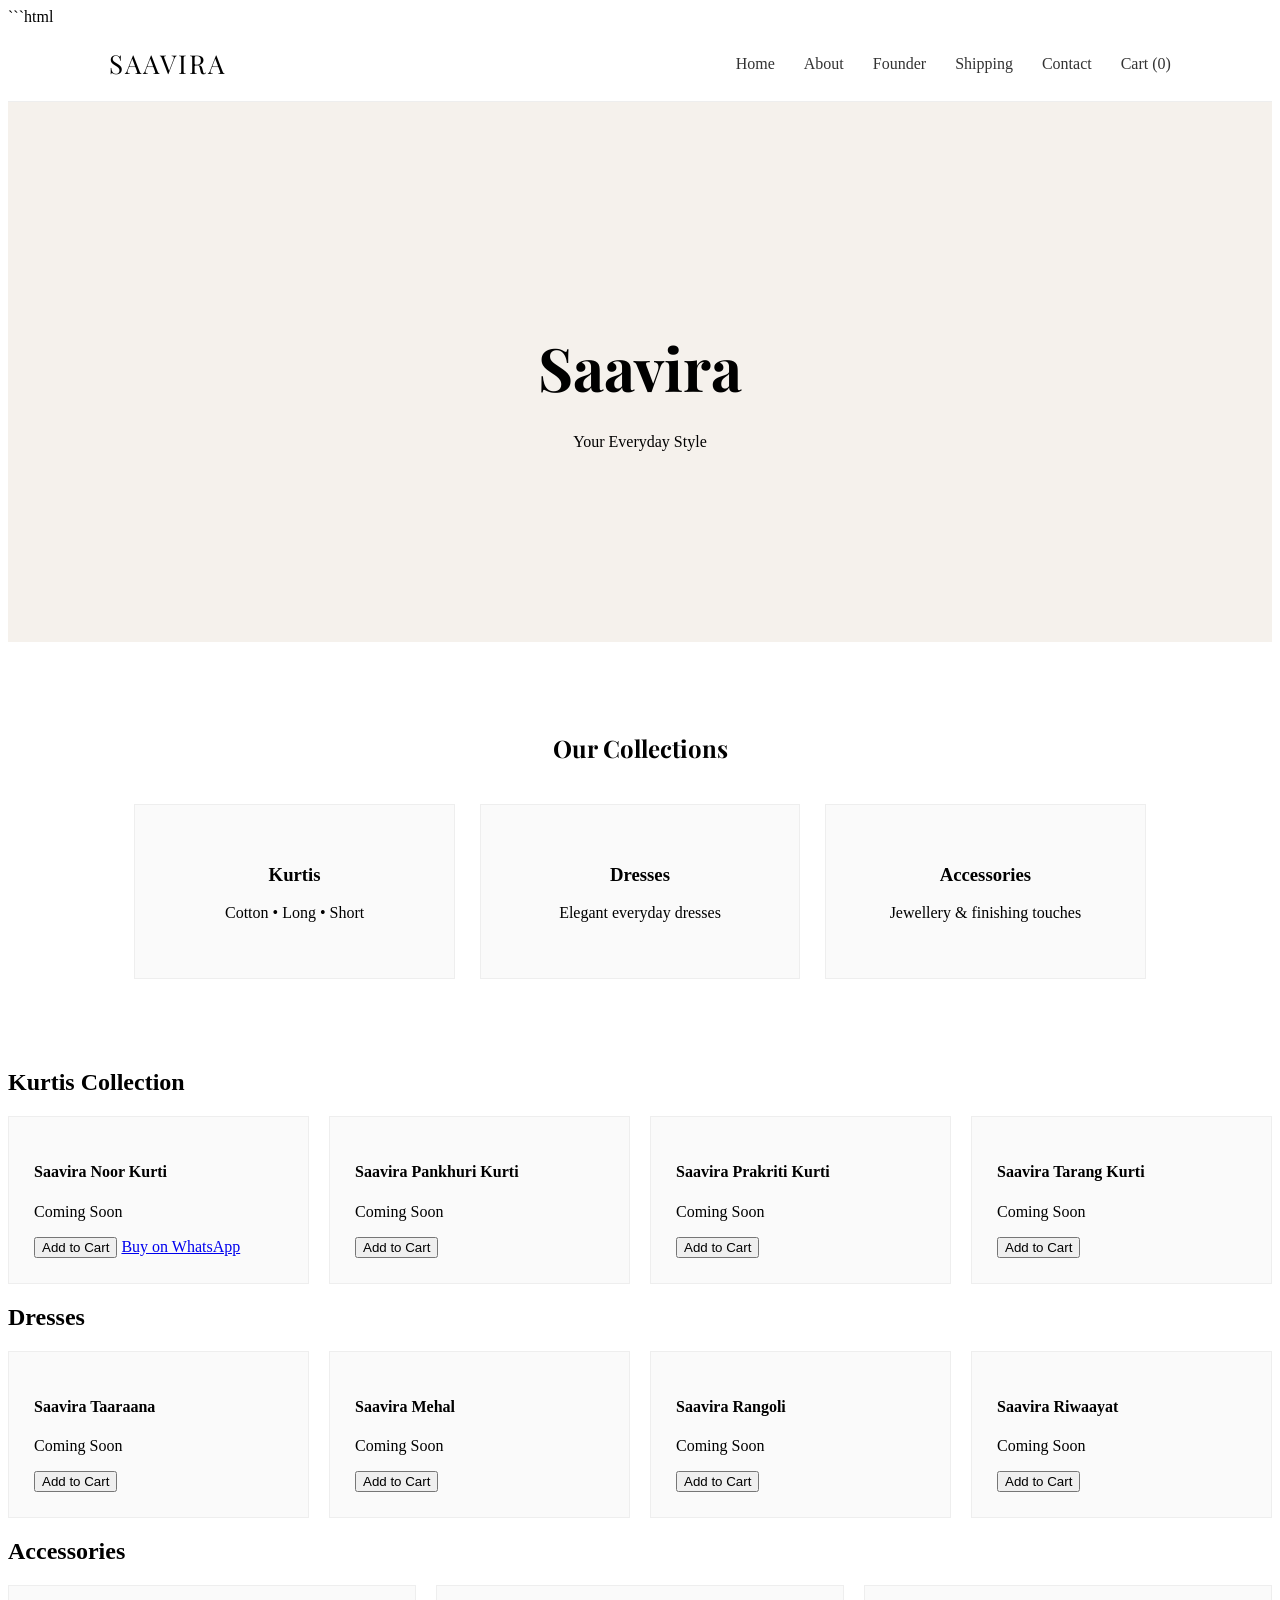
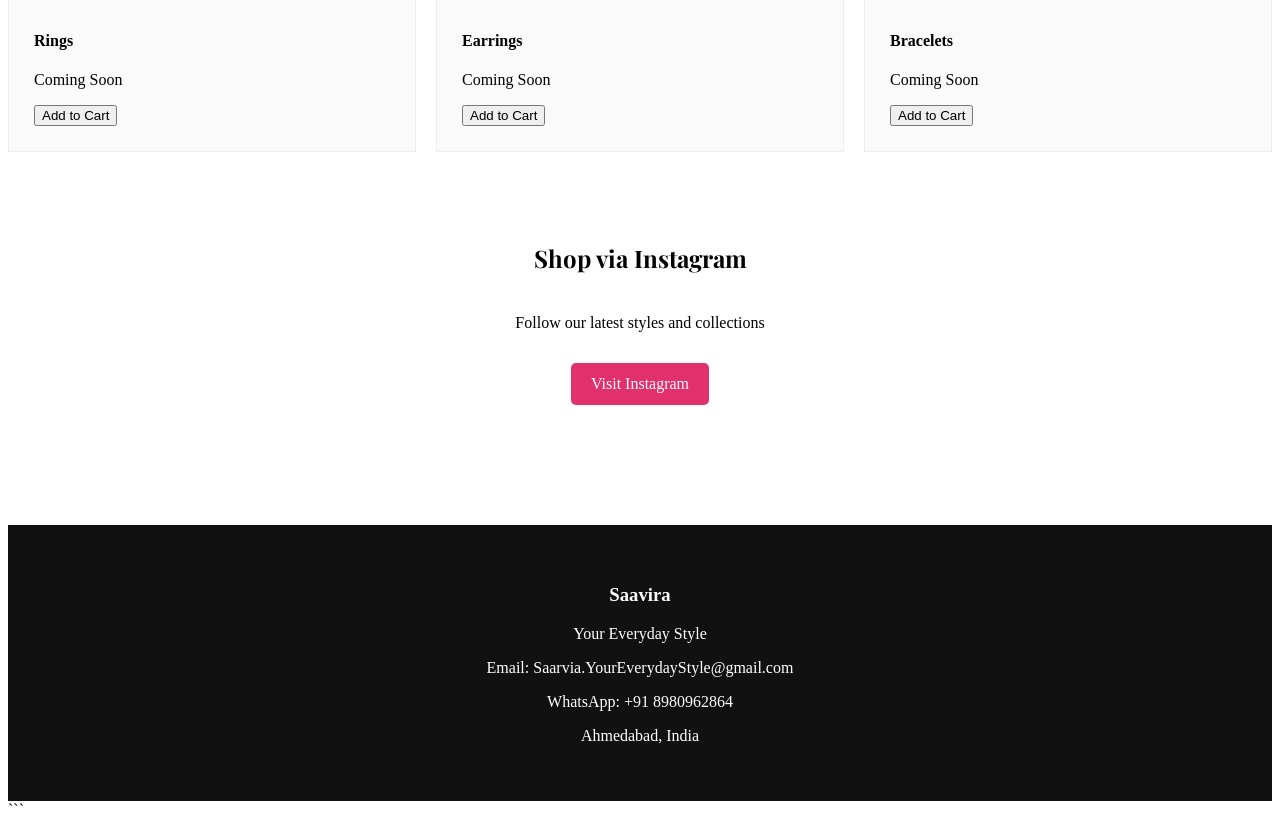
<file: index.html>
```html
<!DOCTYPE html>
<html lang="en">

<head>

<meta charset="UTF-8">
<meta name="viewport" content="width=device-width, initial-scale=1.0">

<title>Saavira | Your Everyday Style</title>

<link rel="stylesheet" href="style.css">

<link href="https://fonts.googleapis.com/css2?family=Playfair+Display:wght@500&family=Poppins:wght@300;400;500&display=swap" rel="stylesheet">

</head>

<body>

<header>

<div class="logo">SAAVIRA</div>

<nav>

<a href="#">Home</a>
<a href="about.html">About</a>
<a href="founder.html">Founder</a>
<a href="shipping.html">Shipping</a>
<a href="contact.html">Contact</a>

<a href="cart.html">
Cart (<span id="cart-count">0</span>)
</a>

</nav>

</header>



<section class="hero">

<h1>Saavira</h1>
<p>Your Everyday Style</p>

</section>



<section class="section">

<h2>Our Collections</h2>

<div class="grid">

<div class="card" onclick="showCategory('kurtis')">
<h3>Kurtis</h3>
<p>Cotton • Long • Short</p>
</div>

<div class="card" onclick="showCategory('dresses')">
<h3>Dresses</h3>
<p>Elegant everyday dresses</p>
</div>

<div class="card" onclick="showCategory('accessories')">
<h3>Accessories</h3>
<p>Jewellery & finishing touches</p>
</div>

</div>

</section>



<section id="kurtis" class="products-section">

<h2>Kurtis Collection</h2>

<div class="products">

<div class="product">
<h4>Saavira Noor Kurti</h4>
<p>Coming Soon</p>
<button onclick="addToCart('Saavira Noor Kurti')">Add to Cart</button>

<a class="buy-btn"
href="https://wa.me/918980962864?text=Hello%20I%20want%20to%20buy%20Saavira%20Noor%20Kurti"
target="_blank">Buy on WhatsApp</a>

</div>

<div class="product">
<h4>Saavira Pankhuri Kurti</h4>
<p>Coming Soon</p>
<button onclick="addToCart('Saavira Pankhuri Kurti')">Add to Cart</button>
</div>

<div class="product">
<h4>Saavira Prakriti Kurti</h4>
<p>Coming Soon</p>
<button onclick="addToCart('Saavira Prakriti Kurti')">Add to Cart</button>
</div>

<div class="product">
<h4>Saavira Tarang Kurti</h4>
<p>Coming Soon</p>
<button onclick="addToCart('Saavira Tarang Kurti')">Add to Cart</button>
</div>

</div>

</section>



<section id="dresses" class="products-section">

<h2>Dresses</h2>

<div class="products">

<div class="product">
<h4>Saavira Taaraana</h4>
<p>Coming Soon</p>
<button onclick="addToCart('Saavira Taaraana')">Add to Cart</button>
</div>

<div class="product">
<h4>Saavira Mehal</h4>
<p>Coming Soon</p>
<button onclick="addToCart('Saavira Mehal')">Add to Cart</button>
</div>

<div class="product">
<h4>Saavira Rangoli</h4>
<p>Coming Soon</p>
<button onclick="addToCart('Saavira Rangoli')">Add to Cart</button>
</div>

<div class="product">
<h4>Saavira Riwaayat</h4>
<p>Coming Soon</p>
<button onclick="addToCart('Saavira Riwaayat')">Add to Cart</button>
</div>

</div>

</section>



<section id="accessories" class="products-section">

<h2>Accessories</h2>

<div class="products">

<div class="product">
<h4>Rings</h4>
<p>Coming Soon</p>
<button onclick="addToCart('Rings')">Add to Cart</button>
</div>

<div class="product">
<h4>Earrings</h4>
<p>Coming Soon</p>
<button onclick="addToCart('Earrings')">Add to Cart</button>
</div>

<div class="product">
<h4>Bracelets</h4>
<p>Coming Soon</p>
<button onclick="addToCart('Bracelets')">Add to Cart</button>
</div>

</div>

</section>



<section class="section">

<h2>Shop via Instagram</h2>

<p>Follow our latest styles and collections</p>

<a class="insta-btn"
href="https://www.instagram.com/saavira_official?igsh=MXp5N2I1bXJtNW13"
target="_blank">

Visit Instagram

</a>

</section>



<footer>

<h3>Saavira</h3>

<p>Your Everyday Style</p>

<p>Email: Saarvia.YourEverydayStyle@gmail.com</p>

<p>WhatsApp: +91 8980962864</p>

<p>Ahmedabad, India</p>

</footer>



<script>

function showCategory(category){

let sections = document.querySelectorAll(".products-section");

sections.forEach(section => {
section.style.display = "none";
});

document.getElementById(category).style.display = "block";

window.scrollTo({
top: document.getElementById(category).offsetTop-50,
behavior:"smooth"
});

}



let cart = JSON.parse(localStorage.getItem("cart")) || [];

function addToCart(product){

cart.push(product);

localStorage.setItem("cart", JSON.stringify(cart));

updateCartCount();

alert(product + " added to cart");

}

function updateCartCount(){

let count = document.getElementById("cart-count");

if(count){

count.innerText = cart.length;

}

}

updateCartCount();

</script>

</body>
</html>
```
</file>
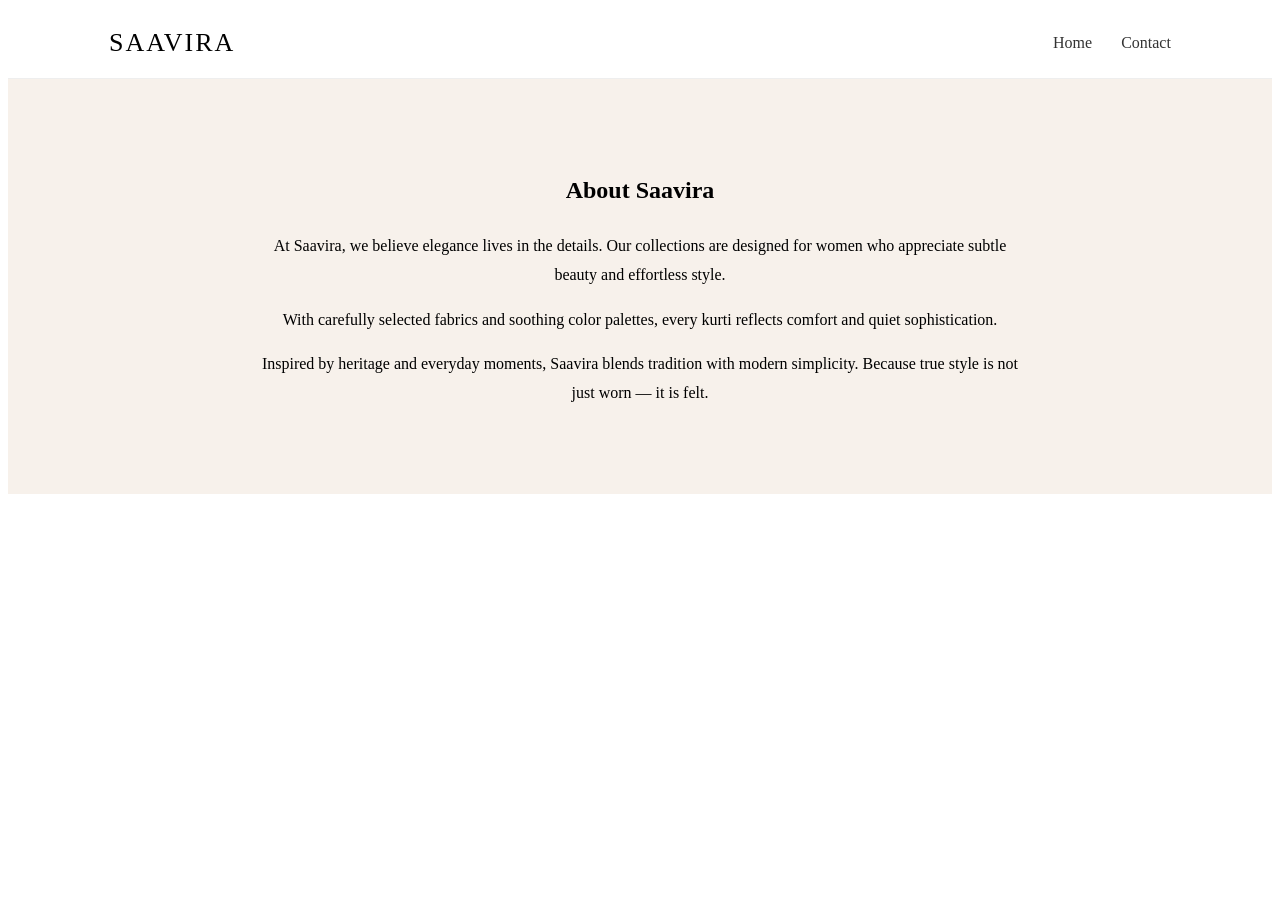
<file: about.html>
<!DOCTYPE html>
<html>

<head>
<title>About | Saavira</title>
<link rel="stylesheet" href="style.css">
</head>

<body>

<header>

<div class="logo">SAAVIRA</div>

<nav>
<a href="index.html">Home</a>
<a href="contact.html">Contact</a>
</nav>

</header>

<section class="about">

<h2>About Saavira</h2>

<p>
At Saavira, we believe elegance lives in the details.
Our collections are designed for women who appreciate subtle beauty
and effortless style.
</p>

<p>
With carefully selected fabrics and soothing color palettes,
every kurti reflects comfort and quiet sophistication.
</p>

<p>
Inspired by heritage and everyday moments,
Saavira blends tradition with modern simplicity.
Because true style is not just worn — it is felt.
</p>

</section>

</body>
</html>
</file>
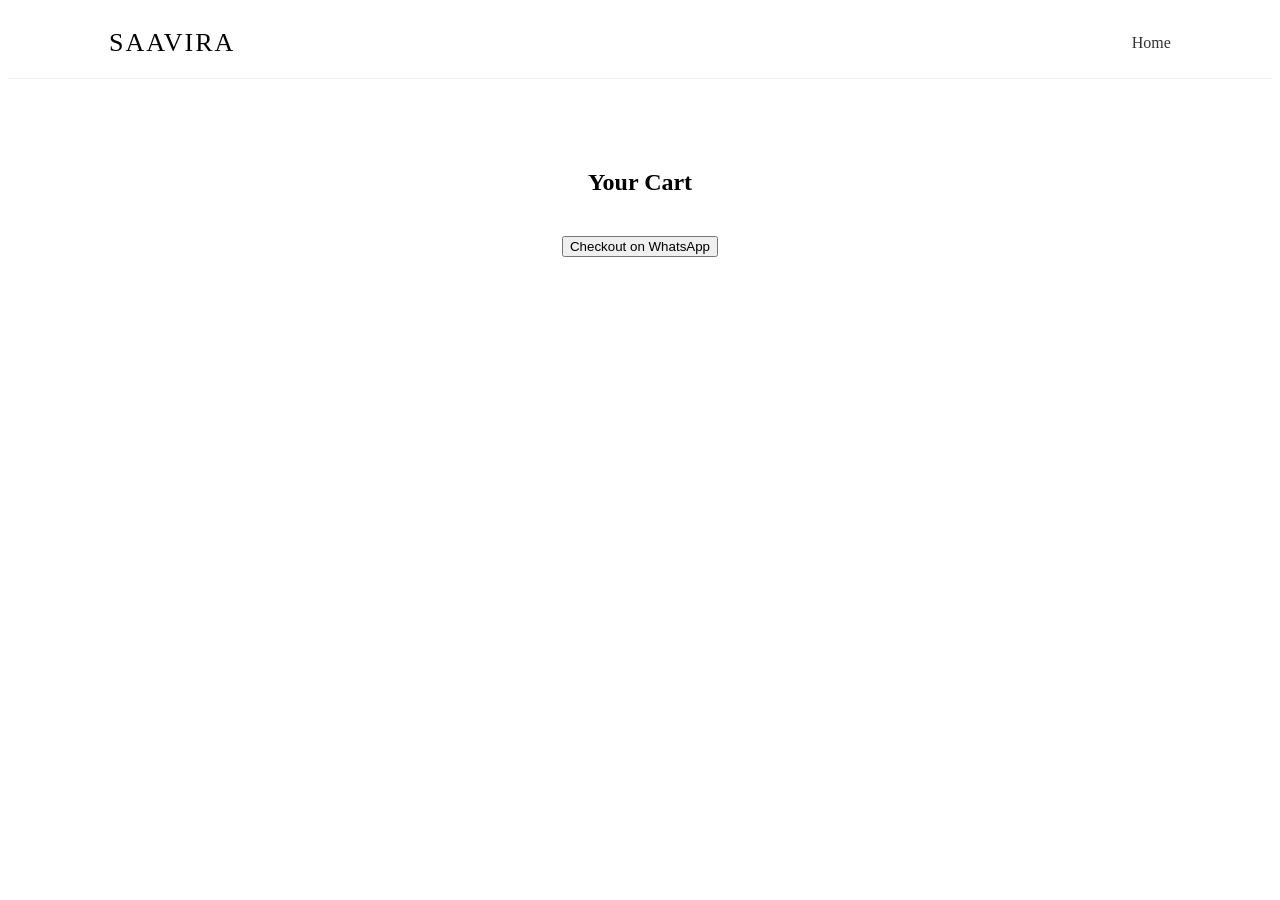
<file: cart.html>
<!DOCTYPE html>
<html>

<head>
<title>Your Cart | Saavira</title>
<link rel="stylesheet" href="style.css">
</head>

<body>

<header>

<div class="logo">SAAVIRA</div>

<nav>
<a href="index.html">Home</a>
</nav>

</header>

<section class="section">

<h2>Your Cart</h2>

<div id="cart-items"></div>

<button onclick="checkout()">Checkout on WhatsApp</button>

</section>

<script>

let cart = JSON.parse(localStorage.getItem("cart")) || [];

let cartDiv = document.getElementById("cart-items");

cart.forEach(item => {

let p = document.createElement("p");

p.innerText = item;

cartDiv.appendChild(p);

});

function checkout(){

let message = "Hello I want to order:%0A";

cart.forEach(item => {

message += item + "%0A";

});

window.open("https://wa.me/918980962864?text=" + message);

}

</script>

</body>
</html>
</file>
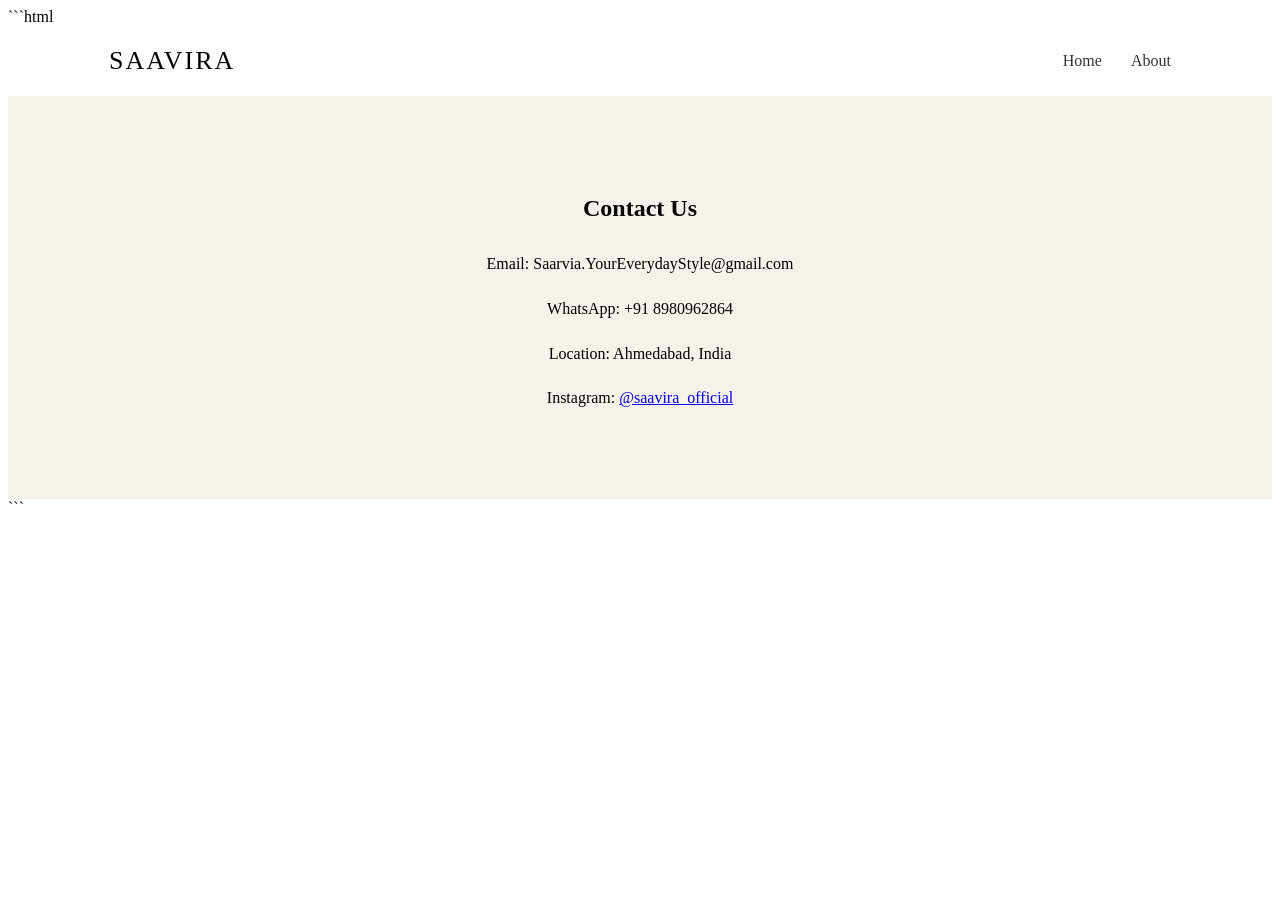
<file: contact.html>
```html
<!DOCTYPE html>
<html>

<head>
<title>Contact | Saavira</title>
<link rel="stylesheet" href="style.css">
</head>

<body>

<header>

<div class="logo">SAAVIRA</div>

<nav>
<a href="index.html">Home</a>
<a href="about.html">About</a>
</nav>

</header>

<section class="about">

<h2>Contact Us</h2>

<p>Email: Saarvia.YourEverydayStyle@gmail.com</p>

<p>WhatsApp: +91 8980962864</p>

<p>Location: Ahmedabad, India</p>

<p>Instagram:
<a href="https://www.instagram.com/saavira_official?igsh=MXp5N2I1bXJtNW13">
@saavira_official
</a>
</p>

</section>

</body>
</html>
```
</file>
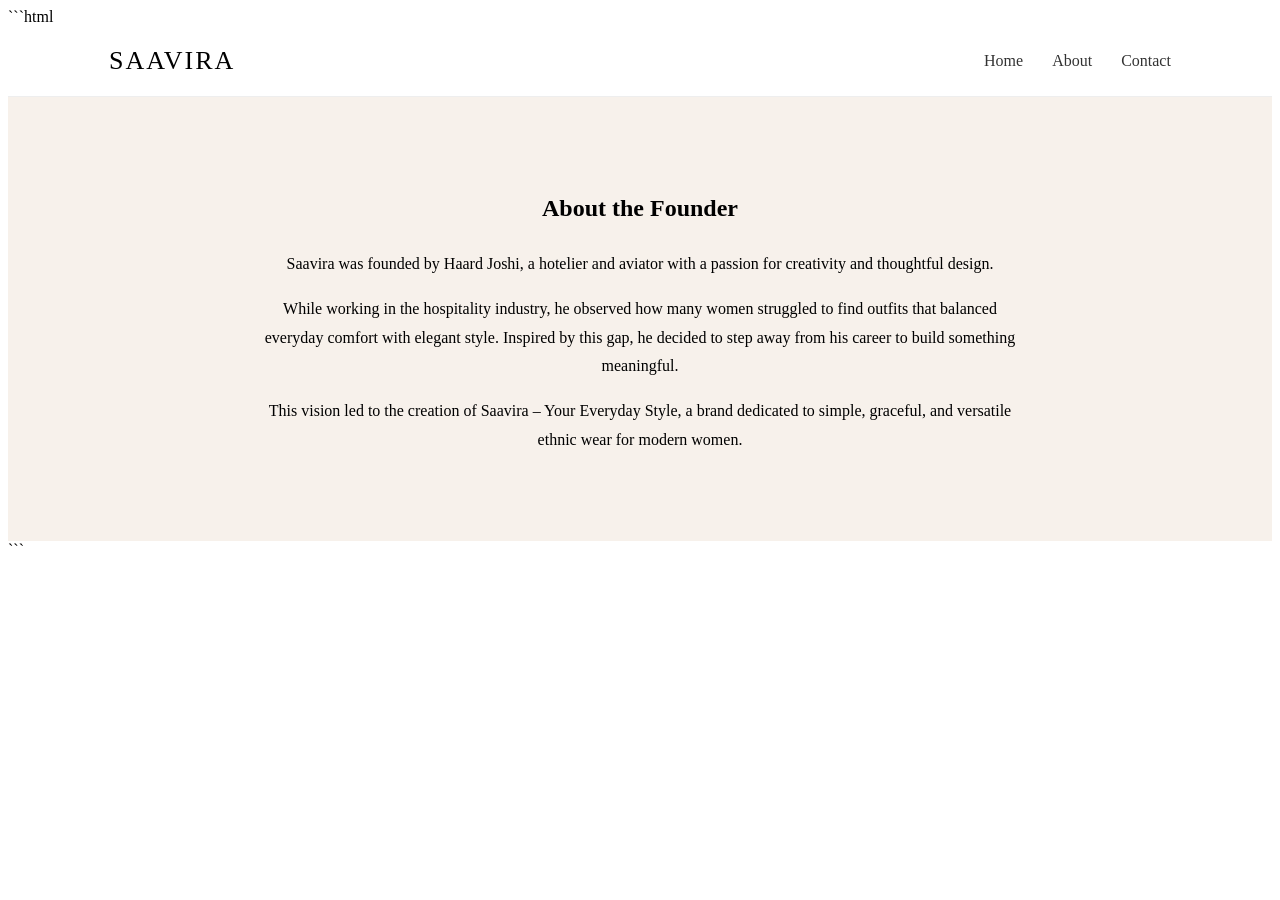
<file: founder.html>
```html
<!DOCTYPE html>
<html>

<head>
<title>Founder | Saavira</title>
<link rel="stylesheet" href="style.css">
</head>

<body>

<header>

<div class="logo">SAAVIRA</div>

<nav>
<a href="index.html">Home</a>
<a href="about.html">About</a>
<a href="contact.html">Contact</a>
</nav>

</header>

<section class="about">

<h2>About the Founder</h2>

<p>
Saavira was founded by Haard Joshi, a hotelier and aviator with a passion
for creativity and thoughtful design.
</p>

<p>
While working in the hospitality industry, he observed how many women
struggled to find outfits that balanced everyday comfort with elegant style.
Inspired by this gap, he decided to step away from his career to build
something meaningful.
</p>

<p>
This vision led to the creation of Saavira – Your Everyday Style,
a brand dedicated to simple, graceful, and versatile ethnic wear
for modern women.
</p>

</section>

</body>
</html>
```
</file>
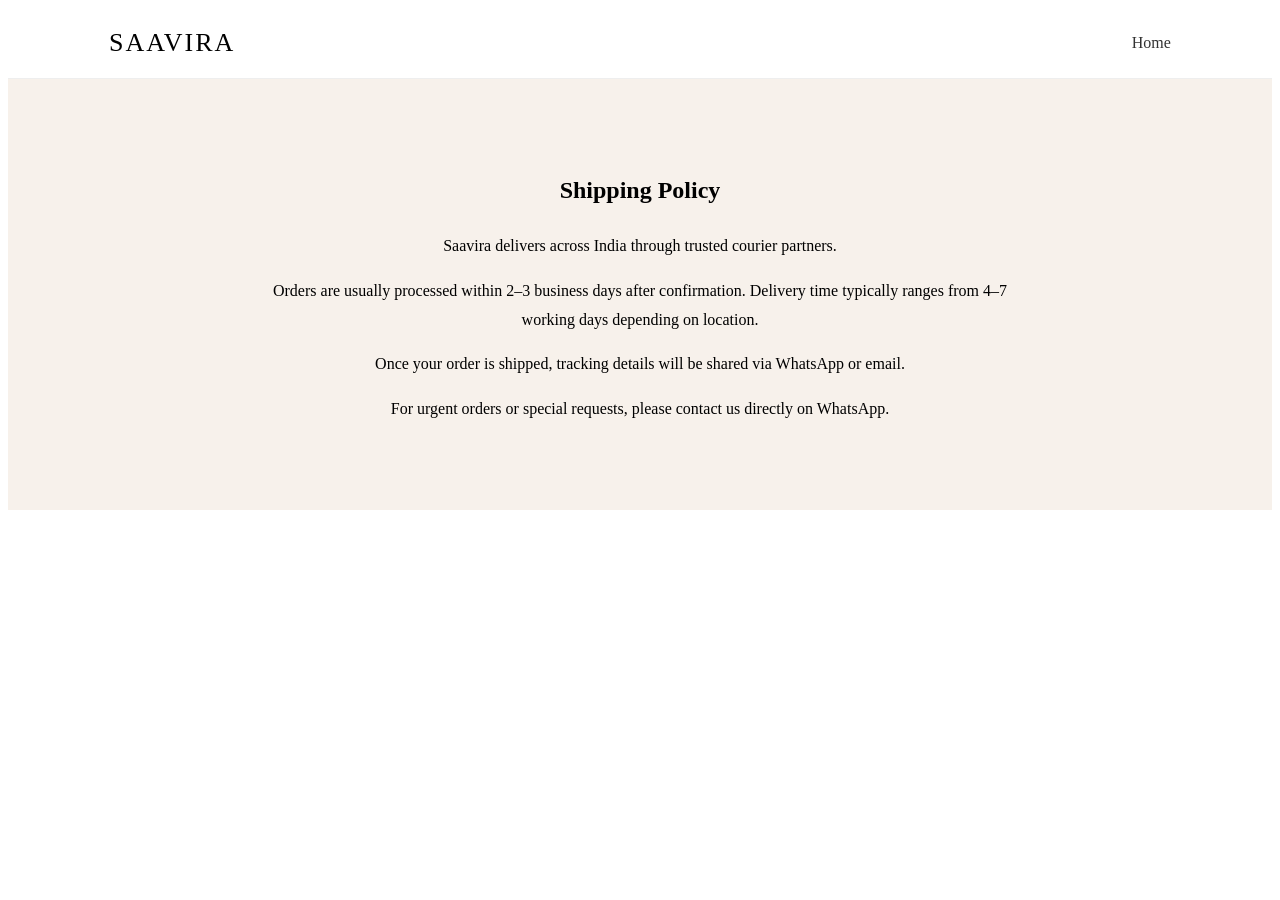
<file: shipping.html>
<!DOCTYPE html>
<html>

<head>
<title>Shipping Policy | Saavira</title>
<link rel="stylesheet" href="style.css">
</head>

<body>

<header>

<div class="logo">SAAVIRA</div>

<nav>
<a href="index.html">Home</a>
</nav>

</header>

<section class="about">

<h2>Shipping Policy</h2>

<p>
Saavira delivers across India through trusted courier partners.
</p>

<p>
Orders are usually processed within 2–3 business days after confirmation.
Delivery time typically ranges from 4–7 working days depending on location.
</p>

<p>
Once your order is shipped, tracking details will be shared via WhatsApp or email.
</p>

<p>
For urgent orders or special requests, please contact us directly on WhatsApp.
</p>

</section>

</body>
</html>
</file>
<file: style.css>
```css
body{
margin:0;
font-family:'Poppins',sans-serif;
background:white;
color:#333;
}

header{
display:flex;
justify-content:space-between;
align-items:center;
padding:20px 8%;
border-bottom:1px solid #eee;
}

.logo{
font-family:'Playfair Display',serif;
font-size:26px;
letter-spacing:2px;
}

nav a{
margin-left:25px;
text-decoration:none;
color:#333;
}

.hero{
height:60vh;
display:flex;
flex-direction:column;
justify-content:center;
align-items:center;
background:#f5f1ec;
text-align:center;
}

.hero h1{
font-family:'Playfair Display',serif;
font-size:60px;
margin-bottom:10px;
}

.section{
padding:70px 10%;
text-align:center;
}

.section h2{
font-family:'Playfair Display',serif;
margin-bottom:40px;
}

.grid{
display:grid;
grid-template-columns:repeat(auto-fit,minmax(250px,1fr));
gap:25px;
}

.card{
border:1px solid #eee;
padding:40px;
background:#fafafa;
}

.products{
display:grid;
grid-template-columns:repeat(auto-fit,minmax(200px,1fr));
gap:20px;
}

.product{
border:1px solid #eee;
padding:25px;
background:#fafafa;
}

.product span{
display:block;
margin-top:10px;
font-size:13px;
color:#888;
}

.about{
background:#f7f1eb;
padding:70px 20%;
text-align:center;
line-height:1.8;
}

footer{
background:#111;
color:white;
text-align:center;
padding:40px;
margin-top:50px;
}
```

.buy-btn{
display:inline-block;
margin-top:10px;
padding:10px 15px;
background:#25D366;
color:white;
text-decoration:none;
border-radius:4px;
font-size:14px;
}
.insta-btn{
display:inline-block;
padding:12px 20px;
background:#E1306C;
color:white;
text-decoration:none;
border-radius:5px;
margin-top:15px;
}
</file>
